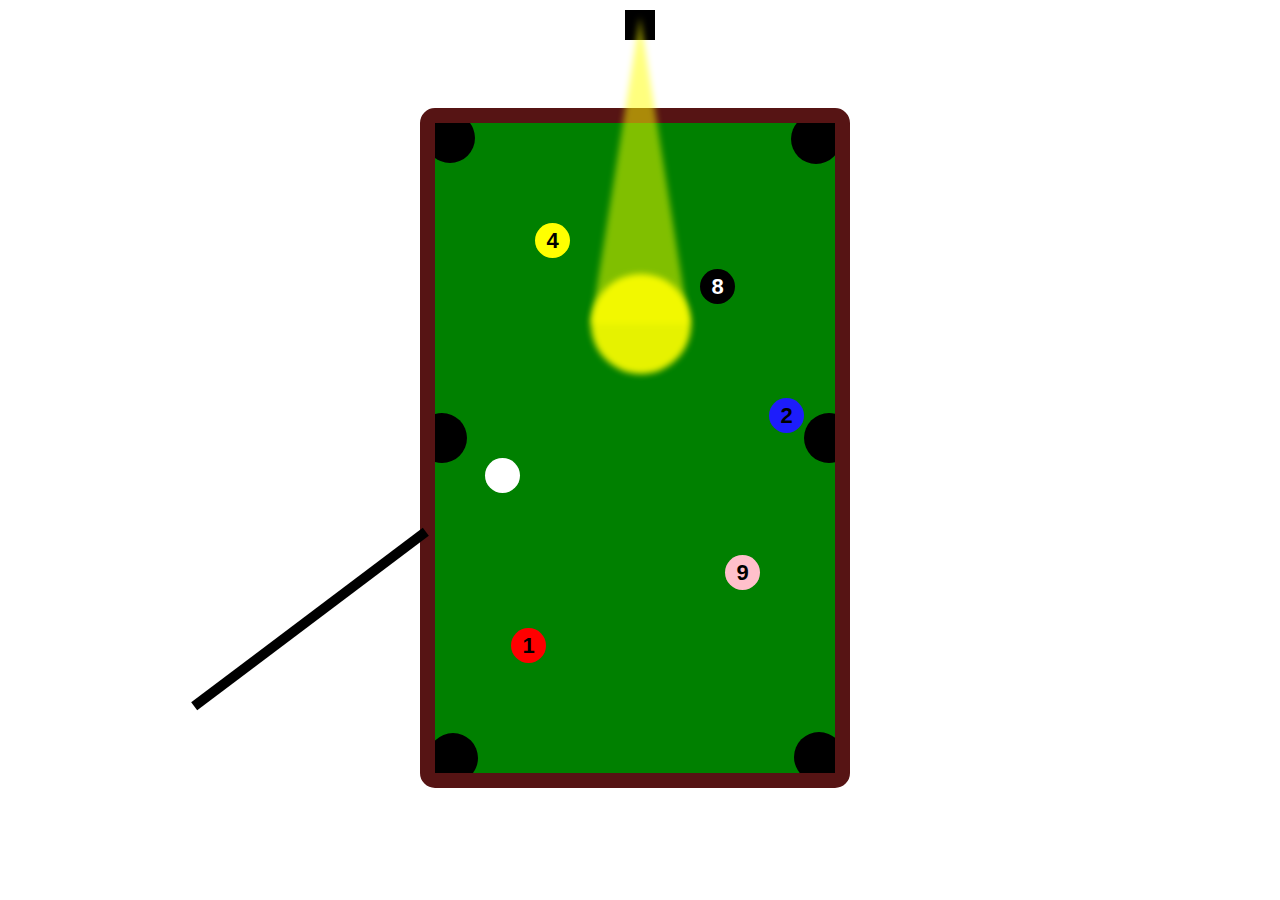
<file: billiard/index.html>
<!DOCTYPE html>
<html lang="en">
<head>
    <meta charset="UTF-8">
    <meta http-equiv="X-UA-Compatible" content="IE=edge">
    <meta name="viewport" content="width=device-width, initial-scale=1.0">
    <title>ballpool</title>
    <style>
        .container
        {
            display: flex;
            justify-content: center;
            justify-items: center;
            align-items: center;
        }
        .box
        {
        height: 650px;
        width: 400px;
        border: 15px solid rgb(86, 20, 20);
        background-color: green;
        position: relative;
        top: 100px;
        overflow:hidden ;
        border-radius: 15px;
        }
       .light
       {
        height: 30px;
        width: 30px;
        background-color: black;
        top: 10px;
        position: absolute;
        z-index: 21;
       }
       .light::before
       {
        
        content: '';
        position: relative;
        border-left: 49px solid transparent;
        border-right: 49px solid transparent;
        border-bottom: 307px solid yellow;
        top: -10px;
        left: -34px;
        -webkit-filter: blur(3px);
        opacity: 0.5;
        z-index: 20;
       }
       .light::after
       {
        
        content: '';
    position: relative;
    background-color: yellow;
    height: 100px;
    width: 100px;
    border-radius: 50%;
    top: 246px;
    left: -34px;
    opacity: 0.9;
    z-index: 20;
    display: block;
    -webkit-filter: blur(3px);
}
       
       .holes
       {
        height: 50px;
        width: 50px;
        background-color: black;
        border-radius: 50%;
        position: relative;
        top:-10px;
        left: -10px;
        box-shadow: 
        366px 1px black, 379px 300px black, 369px 619px black, -8px 300px black, 3px 620px black
       }
       
       .yellow
       {
        height: 35px;
        width: 35px;
        background-color: yellow;
        border-radius: 50%;
        position: relative;
        top: 50px;
        left:100px;
        animation: yelloww 2s forwards linear 4.5s;
        align-items: center;
        justify-content: center;
        display: flex;
       }
       .white
       {
        height: 35px;
        width: 35px;
        background-color: white;
        border-radius: 50%;
        position: relative;
        top: 250px;
        left:50px;
        animation: whitee 10s forwards linear 0.5s;
        align-items: center;
        justify-content: center;
        display: flex;
       }
       .blue
       {
        height: 35px;
    width: 35px;
    background-color: rgb(29, 29, 251);
    border-radius: 50%;
    position: relative;
    top: 120px;
    left: 334px;
     animation: bluee 1s forwards linear 2.2s;
     align-items: center;
        justify-content: center;
        display: flex;
       }
       .black
       {
        height: 35px;
        width: 35px;
        background-color: black;
        border-radius: 50%;
        position: relative;
        top: 26px;
        left: 265px;
        animation: blackk 2s forwards linear 3.5s;
        align-items: center;
        justify-content: center;
        display: flex;

       }
       .red
       {
        height: 35px;
        width: 35px;
        background-color: red;
        border-radius: 50%;
        position: relative;
        top: 315px;
        left: 76px;
        animation: redd 2s forwards linear 8.5s;
        align-items: center;
        justify-content: center;
        display: flex;
       }
       .pink
       {
        height: 35px;
        width: 35px;
        background-color: pink;
        border-radius: 50%;
        position: relative;
        top: 207px;
        left: 290px;
        animation: pinkk 2s forwards linear 6.5s;
        align-items: center;
        justify-content: center;
        display: flex;
       }
       .span1
       {font-family: 'Lucida Sans', 'Lucida Sans Regular', 'Lucida Grande', 'Lucida Sans Unicode', Geneva, Verdana, sans-serif;
        font-weight: bold;
        font-size: 22px;
        text-align: center;
        animation:ballnumber  1s infinite linear 4.5s;
       
       }
       .span2
       {font-family: 'Lucida Sans', 'Lucida Sans Regular', 'Lucida Grande', 'Lucida Sans Unicode', Geneva, Verdana, sans-serif;
        font-weight: bold;
        font-size: 22px;
        text-align: center;
        animation: ballnumber 1s infinite linear 3.5s;
        color: white;
        
       }
       .span3
       {font-family: 'Lucida Sans', 'Lucida Sans Regular', 'Lucida Grande', 'Lucida Sans Unicode', Geneva, Verdana, sans-serif;
        font-weight: bold;
        font-size: 22px;
        text-align: center;
        animation:ballnumber  1s infinite linear 2.2s;
       
       }
       .span4
       {font-family: 'Lucida Sans', 'Lucida Sans Regular', 'Lucida Grande', 'Lucida Sans Unicode', Geneva, Verdana, sans-serif;
        font-weight: bold;
        font-size: 22px;
        text-align: center;
        animation:ballnumber  1s infinite linear 8.5s;
       
       }
       .span5
       {font-family: 'Lucida Sans', 'Lucida Sans Regular', 'Lucida Grande', 'Lucida Sans Unicode', Geneva, Verdana, sans-serif;
        font-weight: bold;
        font-size: 22px;
        text-align: center;
        align-items: center;
        animation:ballnumber  1s infinite linear 6.5s;
       
       }
       .stick
       {
        height: 290px;
        width: 10px;
        background-color: black;
        position: relative;
        rotate: 53deg;
        top: 271px;
        left: -545px;
        animation: stick 0.5s forwards linear;
       }
       @keyframes whitee {
        0% {
    transform: translate(0px,0px);
}
20% {
    transform: translate(313px,-104px);
    animation-play-state: paused;
}
40% {
    transform: translate(81px,-218px);
}
60% {
    transform: translate(218px,77px);
}
80% {
    transform: translate(61px,155px);
}
100% {
    transform: translate(81px,276px);
       }
}
       @keyframes yelloww {
        0% {
             transform: translate(0px,0px);
            }
        100% {
         transform: translate(-100px,-99px);
         visibility: hidden;
        }
       }
       @keyframes blackk {
        0% {
             transform: translate(0px,0px);
            }
        100% {
            transform: translate(96px,-145px);
            visibility: hidden;
        }
       }
       @keyframes bluee {
        0% {
             transform: translate(0px,0px);
            }
        100% {
            transform: translate(53px,21px);
         visibility: hidden;
        }
       }
       @keyframes pinkk {
        0% {
             transform: translate(0px,0px);
            }
        100% {
            transform: translate(79px,185px);
         visibility: hidden;
        }
       }
       @keyframes redd {
        0% {
             transform: translate(0px,0px);
            }
        100% {
            transform: translate(-85px,121px);
         visibility: hidden;
        }
       }
       @keyframes stick {
        0% {
             transform: translate(0px,0px);
            }

        100% {
            transform: translate(0px,-77px);
        }
       }
       @keyframes ballnumber {
        0% {
             transform: rotate(0deg);
            }

        100% {
            transform: rotate(360deg);
        }
       }
       
    </style>
</head>
<body>
 <div class="container">

    <div class="box">
        <div class="holes"></div>
        <div class="yellow">
            <span class="span1">4</span>
        </div>
        <div class="white"></div>
        <div class="black">
            <span class="span2">8</span>
        </div>
        <div class="blue">
            <span class="span3">2</span>
        </div>
        <div class="red">
            <span class="span4">1</span>
        </div>
        <div class="pink">
            <span class="span5">9</span>
        </div>
    </div>
    <div class="stick"></div>
    <div class="light"></div>
 </div>
</body>
</html>
</file>
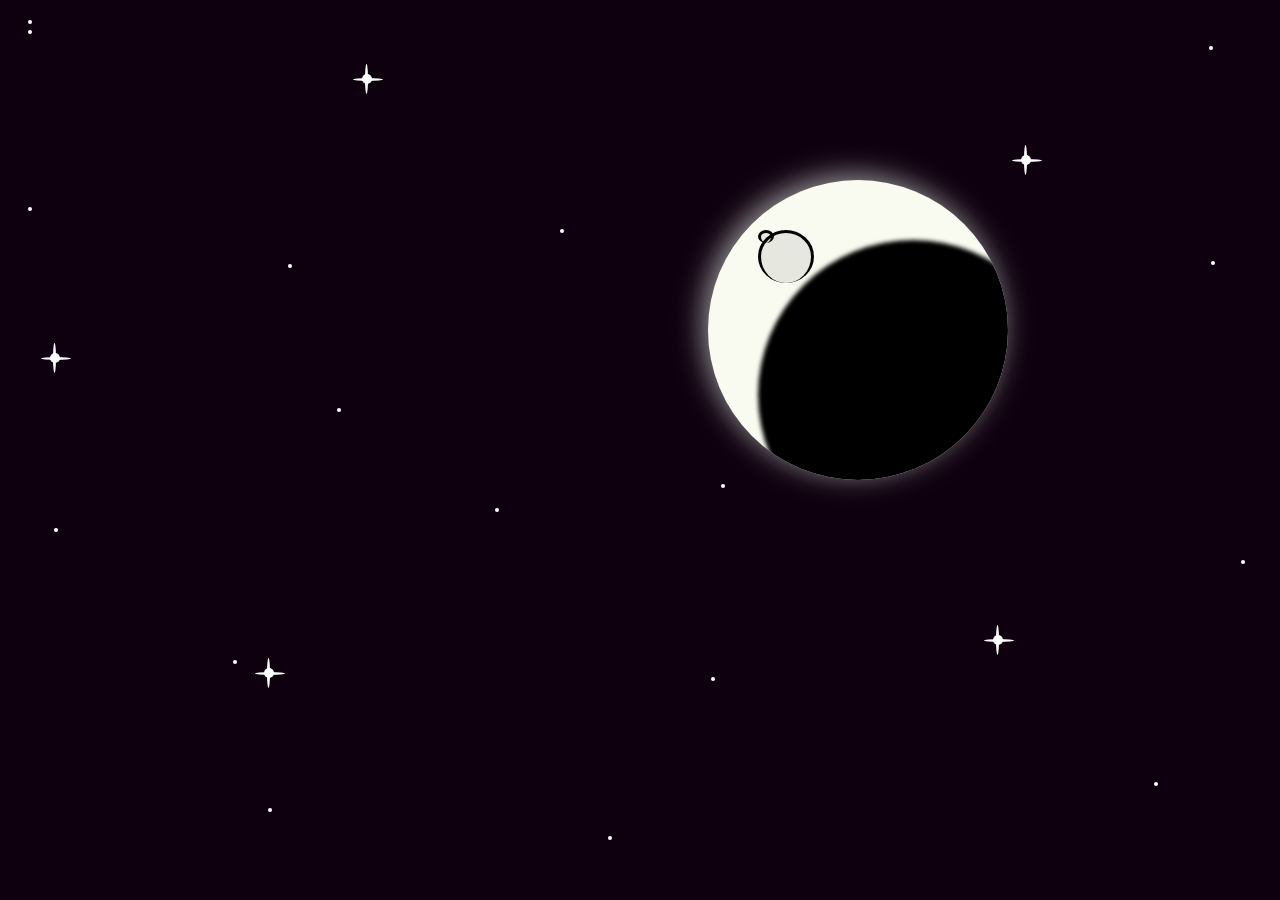
<file: moon/index.html>
<!DOCTYPE html>
<html lang="en">
<head>
    <meta charset="UTF-8">
    <meta http-equiv="X-UA-Compatible" content="IE=edge">
    <meta name="viewport" content="width=device-width, initial-scale=1.0">
    <link rel="stylesheet" href="moon.css">
    <title>MOON 12 faces</title>
</head>
<body>
 <div class="moon" id="moon">
    <span class="c1" id="c1"></span>
    <span class="c2" id="c2"></span>
    <span class="c3" id="c3"></span>
    <span class="c4" id="c4"></span>
    <div class="moon2" id="moon2"></div>
 </div>
<div class="star"></div>
<div class="star1">
    <span class="hor"></span>
    <span class="ver"></span>
</div>
</body>
</html>
</file>
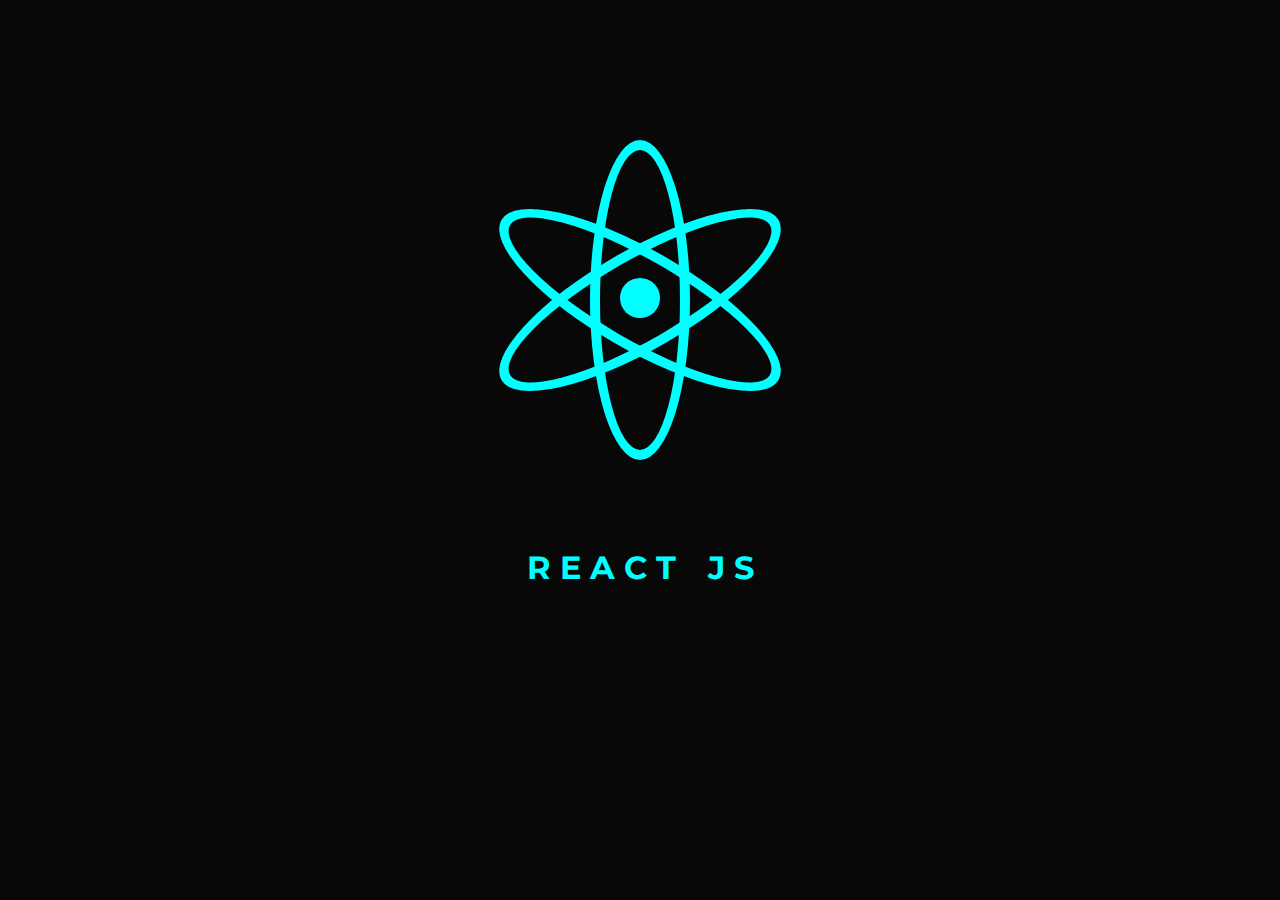
<file: Reactlogo/index.html>
<!DOCTYPE html>
<html lang="en">
<head>
    <meta charset="UTF-8">
    <meta http-equiv="X-UA-Compatible" content="IE=edge">
    <meta name="viewport" content="width=device-width, initial-scale=1.0">
    <title>react logo</title>
<style>
    @import url('https://fonts.googleapis.com/css2?family=Montserrat&family=Oswald&display=swap');
    body
    {
        background-color: rgb(8, 8, 8);
        
    }
    .container
    {
        display: flex;
        justify-content: center;
        align-items: center;
    }
    .container2
    {
        display: flex;
        justify-content: center;
        align-items: center;
    }
    .ring1
    {
        height: 300px;
    width: 80px;
    border-radius: 50%;
    border: 10px solid aqua;
    position: absolute;
    top: 140px;
    animation: react 3s infinite linear;
    transition: all 1s;
    }
    .ring2
    {
        height: 300px;
    width: 80px;
    border-radius: 50%;
    border: 10px solid aqua;
    rotate: 120deg;
    position: absolute;
    top: 140px;
    animation: react 3s infinite linear ;
    transition: all 1s;
    }
    .ring3
    {
    height: 300px;
    width: 80px;
    border-radius: 50%;
    border: 10px solid aqua;
    rotate: 60deg;
    position: absolute;
    top: 140px;
    animation: react 3s infinite linear;
    transition: all 1s;
    }
    .circle
    {
    height: 40px;
    width: 40px;
    border-radius: 50%;
    background-color: aqua;
    position: relative;
    top: 270px;
    }
    .font
    {
        
        font-weight: bold;
        font-size: 2em;
        position: relative;
        color: aqua;
        top: 500px;
        font-family: 'Montserrat', sans-serif;
    }
    @keyframes react {
        0%
        {
            transform:rotate(0deg);
        }
        100%
        {
            transform:rotate(360deg);
        }
    }
</style>
</head>
<body>
    <div class="container">
        <div class="ring1" id="font"></div>
        <div class="ring2" id="font"></div>
        <div class="ring3" id="font"></div>
        <div class="circle" ></div>
    </div>
   <div class="container2">
    <span class="font" >R E A C T&emsp;J S</span>
   </div>
</body>
</html>
</file>
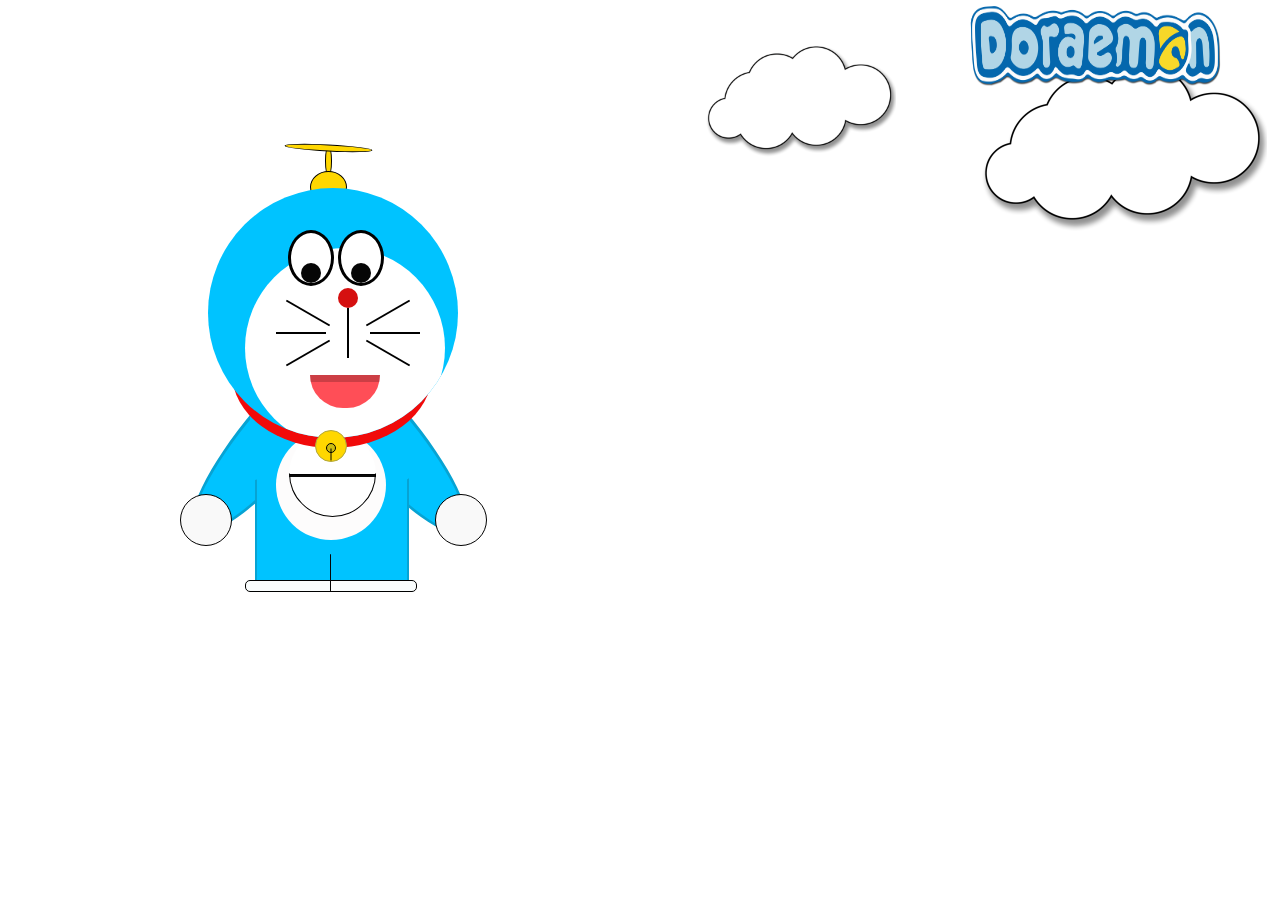
<file: doramon/doremaon.html>
<html>
    <head>
    <link rel="stylesheet" href="style.css">
    </head>
     <body>
        <img src="doraemon.png" alt="doraemon" class="doraemon" id="doraemon" onclick="document.getElementById('audi').play(); return false;">
        <audio id="audi">
            <source src="doraemon-theme-song-intro-hindi-hd.mp3" type="audio/wav">
        </audio>

        <div class="bcopter" id="bcopter"></div>
        <div class="bcopter1" id="bcopter1"></div>
        <div class="bcopter2" id="bcopter2"></div>


        <div class="bell" id="bell"></div>
        <div class="bell1" id="bell1"></div>

        <div class="fist1" id="fist1"></div>  
        <div class="fist2" id="fist2"></div>  
        <div class="arm6" id="arm6"></div>    

        <div class="arm1" id="arm1"></div>   
        <div class="arm2" id="arm2"></div> 
        <div class="arm3" id="arm3"></div> 
        <div class="arm4" id="arm4"></div>   
        <div class="arm5" id="arm5"></div>   
        

        <div class="box" id="box"></div>
        <div class="c1" id="c1"></div>
        <div class="hand" id="hand"> </div>
        <div class="hand1" id="hand1"> </div>
        <div class="circlee" id="circlee">
        </div>
        
        <div class="circle">
            
        <div class="circle1" id="circle1">              
            <span class="circle3" id="circle3"><i></i></span>
            <span class="mouth" id="mouth"><i></i></span>
            <span class="nose" id="nose"></span>
            <span class="nose1" id="nose1"></span>
            <span class="nose2" id="nose2"></span>
            <span class="nose3" id="nose3"></span>
            <span class="nose4" id="nose4"></span>
            <span class="nose5" id="nose5"></span>
            <span class="nose6" id="nose6"></span>
        </div>
            <span class="circle2" id="circle2"><i></i></span>
            <span class="circle2" id="circle2"></span>
            <!-- <span class="box" id="box"></span> -->

        </div>

        <div class="foot" id="foot"></div>

</body>
<img src="cloud.png" alt="cloud" class="img" id="img">
<img src="cloud.png" alt="cloud" class="img1" id="img1">
<img src="cloud.png" alt="cloud" class="img2" id="img2">
<img src="cloud.png" alt="cloud" class="img3" id="img3">
</html>
</file>
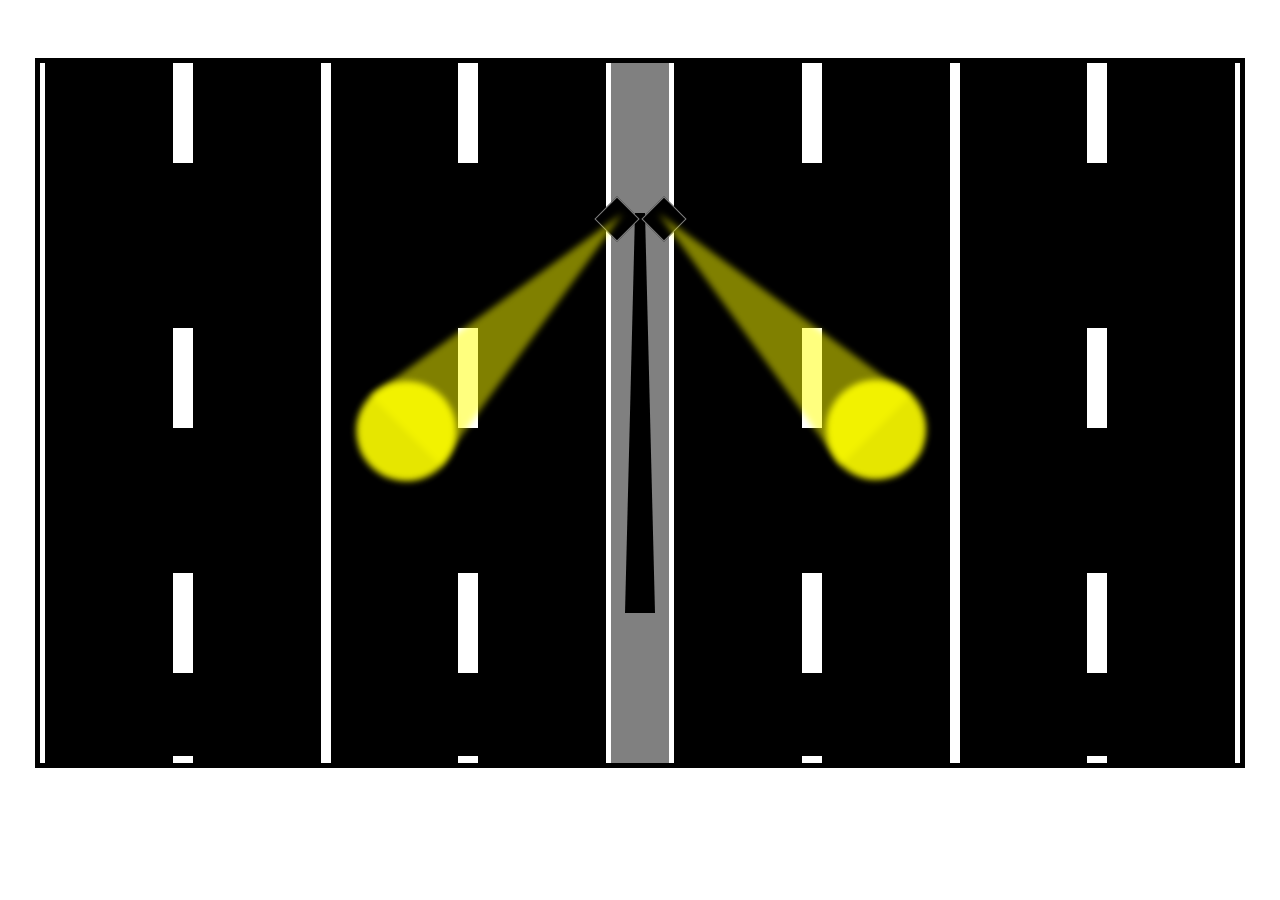
<file: Lane/lane.html>
<!DOCTYPE html>
<html lang="en">
<head>
    <meta charset="UTF-8">
    <meta http-equiv="X-UA-Compatible" content="IE=edge">
    <meta name="viewport" content="width=device-width, initial-scale=1.0">
    <title>lane</title>
    <style>
      body
      {
       display: flex;
       justify-content: center;
       align-items: center;
      }
      .box
      {
        height: 700px;
        width: 1200px;
        border: 5px solid black;
        position: relative;
        top: 50px;
        display: flex;
        overflow: hidden;
      }
      .lane1
      {
        height: 710px;
        width: 285px;
        background-color: black;
        position: relative;
        border: 5px solid white;
        top: -5px;
        display: flex;
        justify-content: center;
      }
      .lane2
      {
        height: 710px;
        width: 285px;
        background-color: black;
        position: relative;
        border:5px solid white;
        top: -5px;
        display: flex;
        justify-content: center;
      }
      .lane3
      {
        height: 710px;
        width: 285px;
        background-color: black;
        position: relative;
        border: 5px solid white;
        top: -5px;
        display: flex;
        justify-content: center;
      }
      .lane4
      {
        height: 710px;
        width: 285px;
        background-color: black;
        position: relative;
        border: 5px solid white;
        top: -5px;
        display: flex;
        justify-content: center;
      }
      .divider
      {
        height: 710px;
        width: 60px;
        background-color: grey;
        position: relative;
        top: -5px;
        display: flex;
        justify-content: center;
        align-items: center;
      }
      .whitestrip
      {
         height:100px ;
         width: 20px;
         background-color: white;
         position: relative;
         box-shadow: 0px 265px white, 0px 510px white, 0px 693px white;
         animation: whitestrip 4s infinite linear;
      }
      .pole
      {
        
         width: 10px;
         border-bottom: 400px solid black;
         border-left: 10px solid transparent;
         border-right: 10px solid transparent;
         position: relative;
      }

      .light
       {
        height: 30px;
        width: 30px;
        background-color: black;
        top: -10px;
        left: -34px;
        position: absolute;
        z-index: 21;
        rotate: 45deg;
        border: 1px solid grey;
       }
       .light::before
       {
        
        content: '';
        position: relative;
        border-left: 49px solid transparent;
        border-right: 49px solid transparent;
        border-bottom: 307px solid yellow;
        -webkit-filter: blur(3px);
        opacity: 0.5;
        z-index: 20;
        top: -10px;
        left: -34px;
       }
       .light::after
       {
        
        content: '';
    position: relative;
    background-color: yellow;
    height: 100px;
    width: 100px;
    border-radius: 50%;
    top: 246px;
    left: -34px;
    opacity: 0.9;
    z-index: 20;
    display: block;
    -webkit-filter: blur(3px);
}
.light2
       {
        height: 30px;
    width: 30px;
    background-color: black;
    top: -10px;
    position: absolute;
    z-index: 21;
    left: 13px;
    rotate: 315deg;
    border: 1px solid grey;
}
       
       .light2::before
       {
        
        content: '';
        position: relative;
        border-left: 49px solid transparent;
        border-right: 49px solid transparent;
        border-bottom: 307px solid yellow;
        top: -10px;
        left: -34px;
        -webkit-filter: blur(3px);
        opacity: 0.5;
        z-index: 20;
       }
       .light2::after
       {
        
        content: '';
    position: relative;
    background-color: yellow;
    height: 100px;
    width: 100px;
    border-radius: 50%;
    top: 246px;
    left: -34px;
    opacity: 0.9;
    z-index: 20;
    display: block;
    -webkit-filter: blur(3px);
}
.car1
{
  height: 124px;
    width: 225px;
    background-repeat: no-repeat;
    background-size: cover;
    rotate: 270deg;
    position: relative;
    left: -91px;
    top: -179px;
    animation: car1 4s infinite linear 2s;
}
.car2
{
  height: 124px;
    width: 225px;
    background-repeat: no-repeat;
    background-size: cover;
    rotate: 90deg;
    position: relative;
    left: -91px;
    top: -310px;
    animation: car2 4s infinite linear;
    
}
.car3
{
  height: 124px;
    width: 225px;
    background-repeat: no-repeat;
    background-size: cover;
    rotate: 270deg;
    position: relative;
    left: -91px;
    top: -179px;
    animation: car1 4s infinite linear 3s;
}
.car4
{
  height: 124px;
    width: 225px;
    background-repeat: no-repeat;
    background-size: cover;
    rotate: 90deg;
    position: relative;
    left: -91px;
    top: -310px;
    animation: car2 4s infinite linear 1s;
    
}
.car5
{
  height: 124px;
    width: 225px;
    background-repeat: no-repeat;
    background-size: cover;
    rotate: 90deg;
    position: relative;
    left: -91px;
    top: 821px;
    animation: car3 4s infinite linear 3s;
}
.car6
{
  height: 124px;
    width: 225px;
    background-repeat: no-repeat;
    background-size: cover;
    rotate: 270deg;
    position: relative;
    left: -91px;
    top: 643px;
    animation: car4 4s infinite linear 1s;
    
}
.car7
{
  height: 124px;
    width: 225px;
    background-repeat: no-repeat;
    background-size: cover;
    rotate: 90deg;
    position: relative;
    left: -91px;
    top: 821px;
    animation: car3 4s infinite linear 4s;
}
.car8
{
  height: 124px;
    width: 225px;
    background-repeat: no-repeat;
    background-size: cover;
    rotate: 270deg;
    position: relative;
    left: -91px;
    top: 643px;
    animation: car4 4s infinite linear 2s;
    
}
@keyframes car1
{
  0%{
    transform: translateX(0px);
  }
  100%
  {
    transform: translateX(-1000px);
  }
}
  @keyframes car2 
  {

  0%{
    transform: translateX(0px);
  }
  100%
  {
    transform: translateX(1000px);
  }
  }
  @keyframes car3
{
  0%{
    transform: translateX(0px);
  }
  100%
  {
    transform: translateX(-1000px);
  }
}
  @keyframes car4
  {

  0%{
    transform: translateX(0px);
}

100% {
  transform: translateX(1000px);
  }
  }
    </style>
</head>
<body>
    <div class="box">
        <div class="lane1">
           <div class="whitestrip">
            <img src="car1.png" class="car1" alt="">
            <img src="car2.png" class="car2" alt="">
           </div>
        </div> 
        <div class="lane2">
            <div class="whitestrip">
              <img src="car1.png" class="car5" alt="">
              <img src="car2.png" class="car6" alt="">
            </div>
        </div>
        <div class="divider">
          <div class="pole">
          <div class="light">
          </div>
          <div class="light2"></div>
          </div>
        </div>
        <div class="lane3">
            <div class="whitestrip">
              <img src="car1.png" class="car3" alt="">
              <img src="car2.png" class="car4" alt="">
            </div>
        </div>
        <div class="lane4">
            <div class="whitestrip">
              <img src="car1.png" class="car7" alt="">
              <img src="car2.png" class="car8" alt="">
            </div>
        </div>
      </div>
</body>
</html>
</file>
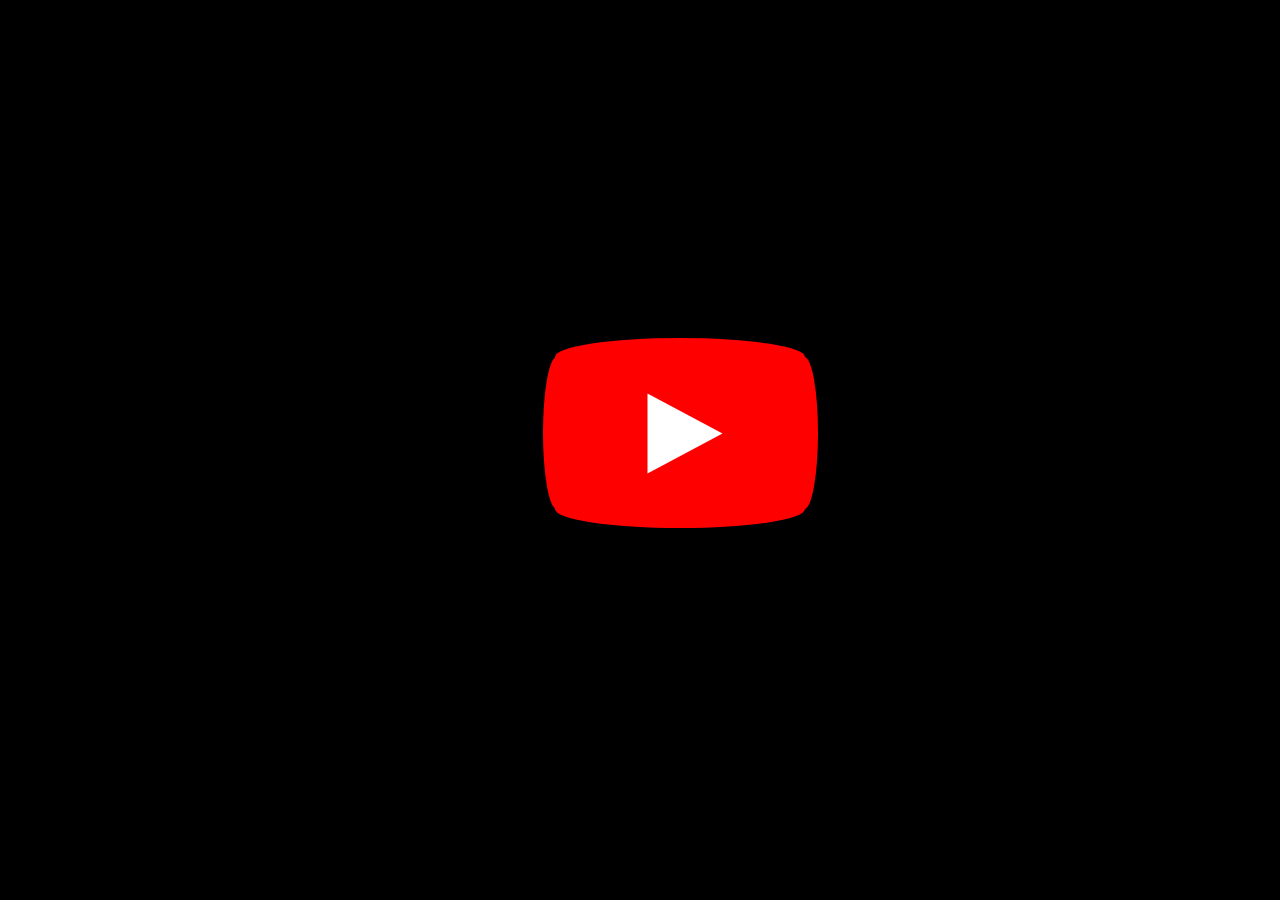
<file: Youtubelogo/youtube.html>
<!DOCTYPE html>
<html lang="en">
<head>
    <meta charset="UTF-8">
    <meta http-equiv="X-UA-Compatible" content="IE=edge">
    <meta name="viewport" content="width=device-width, initial-scale=1.0">
    <title>youtube</title>
    <style>
       
        @import url('https://fonts.googleapis.com/css2?family=Oswald&display=swap');

        body
        {
            background-color: black;
        }
        .container
        {
            display: flex;
            justify-content: center;
            align-content: center;
            top: 310px;
            position: relative;
            z-index: 10;
            
        }
        
        .triangle
        {   
            align-self: center;
    border-left: 40px solid transparent;
    border-right: 40px solid transparent;
    border-bottom: 75px solid white;
    rotate: 90deg;
    z-index: 50;
    margin-left: -160px;
   
            
        }
        .box 
        {
      position: relative;
      width: 250px;
      height: 190px;
      margin: 20px 0;
      background: red;
      border-radius: 50% / 10%;
      color: white;
      text-align: center;
      text-indent: .1em;
      z-index: 20;
      
    }

     .box:before {
      content: '';
      position: absolute;
      top: 10%;
      bottom: 10%;
      right: -5%;
      left: -5%;
      background: inherit;
      border-radius: 5% / 50%;
      
    } 
    h1
    {
    transition: 0.2s ease;
    font-size: 100px;
    font-family: 'Oswald', sans-serif;
    text-align: center;
    opacity: 0;
    color: white;
    margin-top: 72px;
    padding: 50px;
    position: relative;
    margin-left: 105px;
    } 
    .triangle:hover
        {
        transform: scale(110%);
        }
    </style>
    <script>
        function myFunction() {
         demo.style.margin= "0 500px 0 0";
         con.style.opacity="1";
         con.style.margin= "72px -200px 0px 0px";
        }
        function conn()
        {
         demo.style.margin= "inherit";
         con.style.opacity="0";
         con.style.pading="50px";
        }
    </script>
</head>
<body >
<div class="main">
   <div class="container" ondblclick="myFunction()" id="demo">
    <span class="box"></span>
    <span class="triangle" onclick="conn()"></span>
   </div>
   <h1 id="con" >YouTube</h1>
</div>   
</body>
</html>
</file>
<file: moon/moon.css>
*
{
background-color: rgb(15, 0, 15);
}
body
{
    justify-content: center;
    align-content: center;
}
.moon
{   
    overflow: hidden;
    position: fixed;
    width: 300px;
    height: 300px;
    border-radius: 50%;
    background-color: rgb(249 250 240);
    top: 20%;
    transform: translateX(700px);
    box-shadow:  -5px -5px 28px #949494;
   
}
.c1
{
    position: absolute;
    width: 50px;
    height: 50px;
    border-radius: 50%;
    border:solid black ;
    align-items: center;
    margin:50px ;
    border-bottom: grey;
    background: #6b6a6a21;
    z-index: 10;
}
.c2
{
    position: absolute;
    width: 20px;
    height: 20px;
    border-radius: 50%;
    border:solid black ;
    align-items: center;
    margin-top:170px ;
    margin-left: 200px;
    border-bottom: grey;
    background: #6b6a6a21;
}
.c3
{
    position: absolute;
    width: 10px;
    height: 10px;
    border-radius: 50%;
    border:solid black ;
    align-items: center;
    margin:50px ;
    border-bottom: grey;
    background: #6b6a6a21;
}
.c4
{
    position: absolute;
    width: 30px;
    height: 30px;
    border-radius: 50%;
    border:solid black ;
    align-items: center;
    margin-top: 230px;
    margin-left: 80px;
    scroll-margin:50px ;
    border-left: grey;
    background: #6b6a6a21;
}
.moon2
{
        position: absolute;
        width: 310px;
        height: 310px;
        border-radius: 50%;
        background-color: black;
        top: 20%;
        margin-left: 50px;
        filter: blur(2px);
        border:solid 1px rgba(#000, .2);
        animation-name: moon;
        transition: 0.5s linear ease-in-out;
        animation-duration:30s;
        animation-iteration-count: infinite;
       
}
@keyframes moon
{
    0% {
		
        transform: translate(120px, -310px);
	}
	100% {
        transform: translate(-250px, 210px);
	}
}
.star
{   
    height: 4px;
    width: 4px;
    border-radius: 50%;
    box-shadow: 
    1299px 124px 0 0 white,
    552px 221px 0 0 white, 
    329px 400px 0 0 white,
    1233px 552px 0 0 white,
    1201px 38px 0 0 white,
    487px 500px 0 0 white,
    260px 800px 0 0 white,
    225px 652px 0 0 white,
    703px 669px 0 0 white,
    600px 828px 0 0 white,
    1203px 253px 0 0 white,
    46px 520px 0 0 white,
    280px 256px 0 0 white,
    1146px 774px 0 0 white, 
    713px 476px 0 0 white,
    20px 199px 0 0 white,
    1361px 642px 0 0 white,
    20px 12px 0 0 white,
    20px 22px 0 0 white;
}
.star1
{
    position: absolute;
    height: 10px;
    width: 10px;
    border-radius: 50%;
    background-color: aliceblue;
    top: 353px;
    left: 50px;
    box-shadow: 943px 282px 0 0 white, 971px -198px 0 0 white, 312px -279px 0 0 white, 214px 315px 0 0 white;
    animation-name: hor;
    animation-duration: 2s;
    animation-timing-function: linear;
    animation-iteration-count: infinite;
}
.star1 .hor
{
    position: absolute;
    height: 3px;
    width: 30px;
    border-radius: 50%;
    background:white;
    transform: translateX(-9px);
    top: 3.7px;
    box-shadow: 943px 282px 0 0 white, 971px -198px 0 0 white, 312px -279px 0 0 white, 214px 315px 0 0 white;
    transition: ease-in-out;
    animation-name: hor;
    animation-duration: 2s;
    animation-timing-function: linear;
    animation-iteration-count: infinite;
    
}
.star1 .ver
{
    position: absolute;
    height: 30px;
    width: 3px;
    border-radius: 50%;
    background:white;
    transform: translateX(3px);
    top: -10px;
    box-shadow: 943px 282px 0 0 white, 971px -198px 0 0 white, 312px -279px 0 0 white, 214px 315px 0 0 white;
    animation-name: hor;
    animation-duration: 2s;
    animation-timing-function: linear;
    animation-iteration-count: infinite;
}
@keyframes hor {
    0%{opacity: 0;}
    100%{opacity: 1;}
}
</file>
<file: doramon/style.css>
*
{
background:white;
overflow: hidden;

}
body
{
    z-index: 1000;
}
div
{   overflow: hidden;
    position: absolute;
    background-color:rgb(0, 195, 255);
    border-radius:50%;
    width:250px;
    height:250px;
    margin-left:200px;
    margin-top:180px;
    z-index: 998;
    justify-items: center;

}
.circle1
{   overflow: hidden;
    position: relative;
    background-color:white;
    border-radius:50%;
    width:200px;
    height:200px;
    margin-top:24%;
    margin-left: 23px;
   
}
.circle2
{
    position:relative;
    content: '';
    transform: translateX(80px);
    justify-content: space-between;
    display:inline-block;
    background-color:white;
    border-radius:50%;
    width:40px;
    height:50px;
    top: -218px;
    border-style:solid;
    border-color:black;
    z-index: 998;
}
.circle2::after

{   content: '';
    justify-content: space-between;
    display:inline-block;
    width:20px;
    height:20px;
    border-radius: 50%;
    justify-content: center;
    align-items: center;
    justify-content: center;
    background: rgb(6, 6, 6);
    border-radius: 50%;
    margin-left: 10px;
    margin-top: 30px;
}
.circle3
{   position: absolute;
    left: 46.5%;
    transform: translateY(40px);
    width:20px;
    height:20px;
    border-radius: 50%;
    background: rgb(213, 16, 16);
    border-radius: 50%; 
}
.mouth
{
    position: absolute;
    left: 50%;
    bottom:40px;
    transform: translateX(-50%);
    width: 70px;
    height: 33px;
    background: #ff4e57;
    border-bottom-left-radius: 40px;
    border-bottom-right-radius: 40px;
    box-shadow: inset 0 7px 0 rgba(0,0,0,0.2);
    transition: 0.5s;
}
#nose
{   position: absolute;
    margin-left: 102px;
    margin-top: 60px;
    width: 2px;
    height: 50px;
    background-color: black;
    transition: 0.5s linear ease-in-out;
    animation-duration:1s;
    animation-iteration-count: infinite;
    transform-origin: center;
    
}
#nose1
{   position: absolute;
    margin-left: 142px;
    margin-top: 40px;
    width: 2px;
    height: 50px;
    background-color: black;
    transform: rotate(60deg);
}
#nose2
{   position: absolute;
    margin-left: 149px;
    margin-top: 60px;
    width: 2px;
    height: 50px;
    background-color: black;
    transform: rotate(90deg);
}
#nose3
{   position: absolute;
    margin-left: 142px;
    margin-top: 80px;
    width: 2px;
    height: 50px;
    background-color: black;
    transform: rotate(-60deg);
}

#nose4
{   position: absolute;
    margin-left: 62px;
    margin-top: 40px;
    width: 2px;
    height: 50px;
    background-color: black;
    transform: rotate(-60deg);
}
#nose5
{   position: absolute;
    margin-left: 55px;
    margin-top: 60px;
    width: 2px;
    height: 50px;
    background-color: black;
    transform: rotate(90deg);
}
#nose6
{   position: absolute;
    margin-left: 62px;
    margin-top: 80px;
    width: 2px;
    height: 50px;
    background-color: black;
    transform: rotate(60deg);
}

.mouth:hover
{
height: 25px;
}
.nose:hover   
{
    animation-name: bounce;
    height: 100px;

}
@keyframes bounce 
{
  0%   { transform:rotate(0deg);}
 
  100% { transform:rotate(360deg);}
}
.circlee
{
    width: 200px;
    height: 150px;
    background-color:rgb(241, 10, 10);
    top:118px;
    left:32px;
    z-index: 99;
}
.c1
{   
    width: 30px;
    height: 30px;
    border-radius: 50%;
    background-color: gold;
    top:250;
    left: 115px;
    z-index: 1000;
    border: solid 1px rgb(176, 166, 61);
   
}
.hand1
{
width: 250px;
height: 60px;
background-color:rgb(0, 195, 255);
border: solid 3px rgb(0, 195, 255);
border-color: rgb(7, 163, 211);
border-radius: 50%;
rotate: -130deg;
top:220px;
left:53px;
z-index: 1;
}
.hand
{
width: 250px;
height: 60px;
background-color:rgb(0, 195, 255);
border: solid 3px rgb(0, 195, 255);
border-color: rgb(7, 163, 211);
border-radius: 50%;
rotate: 130deg;
top:220px;
left:-50px;
z-index: 1;
}
.box
{
content: '';
width: 150px;
height:200px;
background-color:rgb(0, 195, 255);
z-index: 98;
top:200px;
left: 55px;
border-radius: 0%;
border:solid 2px rgb(7, 163, 211);
}
.foot
{
width: 170px;
height:10px;
border-radius: 5px;
z-index: 100;
top: 400px;
left:45px;
border:solid 1px black;
background-color: rgb(250, 253, 253);
}
.arm1
{
width: 10px;
height:70px;
border-radius: 5px;
z-index: 99;
top: 230px;
left:50px;
rotate: 180deg;
background-color: rgb(0, 195, 255);
}
.arm2
{
width: 10px;
height:70px;
border-radius: 5px;
z-index: 99;
top: 230px;
left:200px;
rotate: 180deg;
background-color: rgb(0, 195, 255);
}
.arm3
{
width: 1px;
height:37px;
border-radius: 5px;
z-index: 101;
top: 374px;
left:130px;
background-color: rgb(4, 4, 4);
}
.arm4
{
width: 110px;
height:110px;
border-radius: 50%;
z-index: 99;
top: 250px;
left:76px;
background-color: rgb(253, 252, 252);
}
.arm5
{
width: 85px;
height:85px;
border-radius: 50%;
z-index: 99;
top: 250px;
left:89px;
background-color: white;
border: 1px solid black;
border-radius: 50%;
border-bottom-color: transparent;
border-left-color: transparent;
rotate: 135deg;
}
.arm6
{
width: 85px;
height:0.7px;
top: 294px;
left:89px;
background-color: rgb(10, 10, 10);
border: .1px solid black;
border-radius: 0;
border-bottom-color: transparent;
border-left-color: transparent;
z-index: 100;
}
.fist1
{
    width: 50px;
    height:50px;
    top: 314px;
    left:-20px;
    background-color: rgb(249, 249, 249);
    border: 1px solid black;
    border-radius: 50%;
    z-index: 102;
}  
.fist2
{
    width: 50px;
    height:50px;
    top: 314px;
    left:235px;
    background-color: rgb(249, 249, 249);
    border: 1px solid black;
    border-radius: 50%;
    z-index: 102;
}  

.bell
{
    width: 8px;
    height: 8px;
    border-radius: 50%;
    background-color: rgb(205, 189, 17);
    border: solid 1px black;
    top:263;
    left: 126px;
    z-index: 1002;
}
.bell1
{
    width: 12px;
    height: 1px;
    border-radius: 0;
    background-color: rgb(3, 3, 3);
    top:274;
    left: 125px;
    z-index: 1003;
    rotate: 90deg;
}
.img
{
    max-width: 300px;
    max-height: 300px;
    animation-name: cloud1;
    animation-duration: 6s;
    transition: ease-in-out;
    animation-iteration-count: infinite;
    right: 1%;
    position: absolute;
}
.img3
{
   position: absolute;
   max-width:350px;
   max-height: 350px;
   animation-name: cloud2;
   animation-duration: 5s;
   transition: ease-in-out;
   animation-iteration-count: infinite;
   left:0;
   top: -300px;
}
.img1
{
    max-width: 200px;
    max-height: 200px;
    animation-name: cloud4;
    animation-duration: 5s;
    transition: ease-in-out;
    animation-iteration-count: infinite;
    right: 30%;
    position: absolute;
}
.img2
{
   
    background: transparent;
    position: absolute;
    max-width: 200px;
    max-height: 200px;
    animation-name: cloud3;
    animation-duration: 5s;
    transition: ease-in-out;
    animation-iteration-count: infinite;
    margin-top: 0;
    animation-delay: 1s;
    left: 30%;
    z-index: 10000;
    top: -200px;

}
@keyframes cloud1 
{
  0%   { transform:translateY(-100px);}
  /* 50% { transform:translateY(100px);} */
  100% { transform:translateY(1300px);}
}
@keyframes cloud2
{
  0%   { transform:translateY(0px);}
  /* 50% { transform:translateY(100px);} */
  100% { transform:translateY(1100px);}
}
@keyframes cloud3
{
  0%   { transform:translateY(0px);}
  /* 50% { transform:translateY(100px);} */
  100% { transform:translateY(1200px);}
}
@keyframes cloud4
{
  0%   { transform:translateY(-800px);}
  /* 50% { transform:translateY(100px);} */
  100% { transform:translateY(1100px);}
}
.bcopter
{
    width:35px;
    background-color: gold;
    height:30px;
    border: solid 1px black;
    top: -9px;
    left:110px;
    z-index: 2;
}
.bcopter1
{
    width:5px;
    background-color: gold;
    height:30px;
    border: solid 1px black;
    top: -35px;
    left:125px;
    z-index: 1;
}
.bcopter2
{
    width:5px;
    background-color: gold;
    height:86px;
    border: solid 1px black;
    top: -76px;
    left:125px;
    z-index: 5;
    rotate: 93deg;
    animation-name: bcopter;
    animation-duration: 0.2s;
    animation-iteration-count: infinite;
    animation-timing-function: linear;
    
}
@keyframes bcopter
{

  0%   {transform: rotateZ(0deg); }
  50%  {
    transform: rotateX(95deg);}
  100% {
    transform: rotateY(30deg); }
}
.doraemon
{   position: absolute;
    top:0px;
    right:40px;
    width: 290px;
    height: 90px;
    z-index: 1000;
    background-color: transparent;
}
</file>
